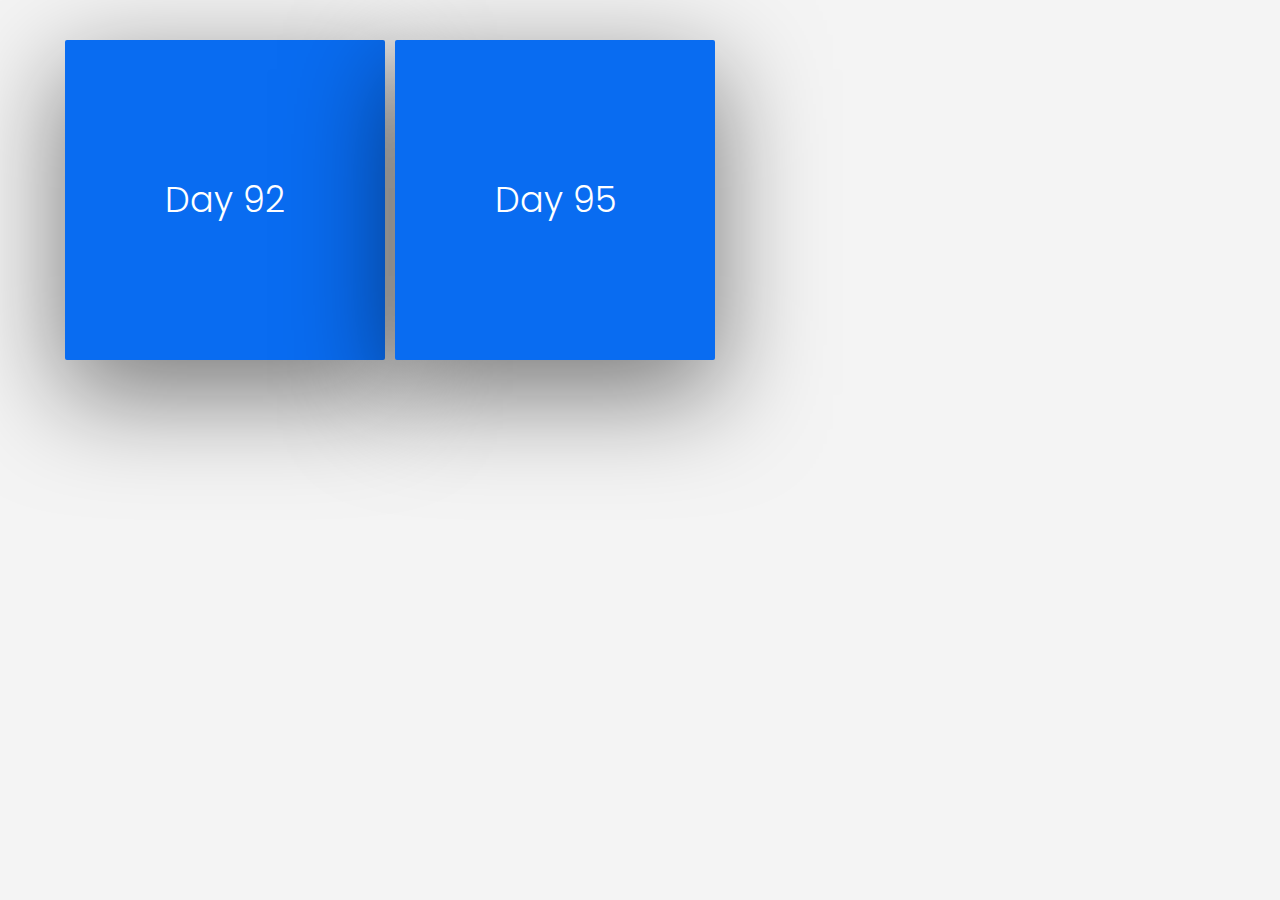
<file: index.html>
<!DOCTYPE html>
<html lang="en">
<head>
	 <meta charset="utf-8">
    <meta http-equiv="X-UA-Compatible" content="IE=edge">
    <meta name="viewport" content="width=device-width, initial-scale=1">
    <meta name="description" content="">
    <meta name="author" content="Carlos Roso">

    <title>Day 095</title>

    <link rel="stylesheet" href="libs/bootstrap/dist/css/bootstrap.min.css"/>
    <link rel="stylesheet" href="css/main_style.css"/>
    <link rel="stylesheet" href="libs/components-font-awesome/css/font-awesome.css"/>
    <!-- Custom CSS -->

    <body>

    	<div class = "container">
    		<div class = "row">
            <a href="092/index.html">
                <div class = "col-sm-4 number-square">
                    <p>Day 92</p>
                </div>
            </a>
    		<a href="095/index.html">
    			<div class = "col-sm-4 number-square">
    				<p>Day 95</p>
    			</div>
    		</a>
    		</div>
    	</div>


	    <script src="libs/jquery/dist/jquery.min.js"></script>
	    <script src="libs/bootstrap/dist/js/bootstrap.min.js"></script>
    </body>
    
</head>
</html>
</file>
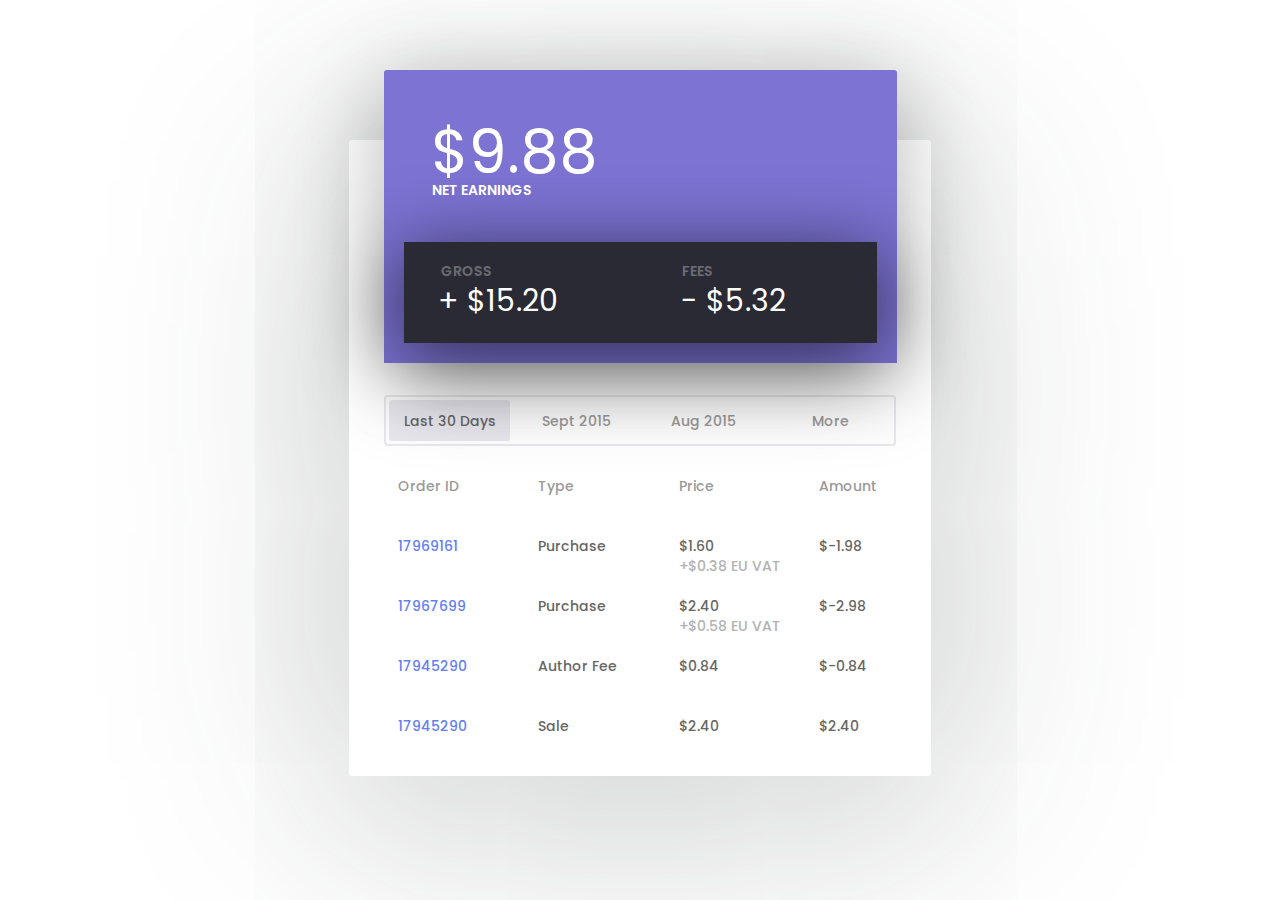
<file: 092/index.html>
<!DOCTYPE html>
<html lang="en">
<head>
	<meta charset="utf-8">
	<meta http-equiv="X-UA-Compatible" content="IE=edge">
	<meta name="viewport" content="width=device-width, initial-scale=1">
	<meta name="description" content="">
	<meta name="author" content="Carlos Roso">

	<title>Day 092</title>

	<link rel="stylesheet" href="libs/bootstrap/dist/css/bootstrap.min.css"/>
	<link rel="stylesheet" href="css/main_style.css"/>
	<link rel="stylesheet" href="libs/components-font-awesome/css/font-awesome.css"/>
	<!-- Custom CSS -->
</head>

	<body>
		<div class = "container">

			<div class = "summary-wrapper">
				<div class = "net-earnings-div">
					<span class = "num">$<span id = "net-earnings">9.88</span></span>
					<span class = "text-uppercase label">Net earnings</span>
				</div>
				<div class = "gross-div">
					<div class = "row">
						<div class = "col-sm-6">
							<span class = "text-uppercase label">Gross</span>
							<span class = "num">+ $<span id = "gross">15.20</span></span>
						</div>
						<div class = "col-sm-6">
							<span class = "text-uppercase label">Fees</span>
							<span class = "num">- $<span id = "fees">5.32</span></span>
						</div>
					</div>
				</div>
			</div>
			<div class = "details-wrapper">
				<div class = "tab-menu">
					<div class = "row">
						<div class = "col-sm-3">
							<div class = "tab-item active" id = "tab-1">
								Last 30 Days
							</div>
						</div>
						<div class = "col-sm-3">
							<div class = "tab-item" id = "tab-2">
								Sept 2015
							</div>
						</div>
						<div class = "col-sm-3">
							<div class = "tab-item" id = "tab-3">
								Aug 2015
							</div>
						</div>
						<div class = "col-sm-3">
							<div class = "tab-item" id = "tab-4">
								More
							</div>
						</div>
					</div>
				</div>
				<div class = "table-wrapper">
					<table cellspacing="0px">
						<thead>
							<tr>
								<th>Order ID</th>
								<th>Type</th>
								<th>Price</th>
								<th>Amount</th>
							</tr>
						</thead>
						<tbody id = "body-1">
							<tr>
								<td>17969161</td>
								<td>Purchase</td>
								<td>
									<div class = "double-cell">
										<span>$1.60</span>
										<span class = "vat">+$0.38 EU VAT</span>
									</div>
								</td>
								<td>$-1.98</td>
							</tr>
							<tr>
								<td>17967699</td>
								<td>Purchase</td>
								<td>
									<div class = "double-cell">
										<span>$2.40</span>
										<span class = "vat">+$0.58 EU VAT</span>
									</div>
								</td>
								<td>$-2.98</td>
							</tr>
							<tr>
								<td>17945290</td>
								<td>Author Fee</td>
								<td>
									<div class = "double-cell">
										<span>$0.84</span>
									</div>
								</td>
								<td>$-0.84</td>
							</tr>
							<tr>
								<td>17945290</td>
								<td>Sale</td>
								<td>
									<div class = "double-cell">
										<span>$2.40</span>
									</div>
								</td>
								<td>$2.40</td>
							</tr>
						</tbody>
						<tbody id = "body-2" style = "display:none">
							<tr>
								<td>17849162</td>
								<td>Author Fee</td>
								<td>
									<div class = "double-cell">
										<span>$1.38</span>
									</div>
								</td>
								<td>$2.32</td>
							</tr>
							<tr>
								<td>17934219</td>
								<td>Purchase</td>
								<td>
									<div class = "double-cell">
										<span>$1.21</span>
										<span class = "vat">+$0.98 EU VAT</span>
									</div>
								</td>
								<td>$-0.12</td>
							</tr>
							<tr>
								<td>17942341</td>
								<td>Sale</td>
								<td>
									<div class = "double-cell">
										<span>$4.02</span>
									</div>
								</td>
								<td>$-2.32</td>
							</tr>
							<tr>
								<td>17432310</td>
								<td>Purchase</td>
								<td>
									<div class = "double-cell">
										<span>$2.40</span>
										<span class = "vat">+$1.14 EU VAT</span>
									</div>
								</td>
								<td>$1.03</td>
							</tr>
						</tbody>
						<tbody id = "body-3" style = "display:none">
							<tr >
								<td>17762442</td>
								<td>Purchase</td>
								<td>
									<div class = "double-cell">
										<span>$0.35</span>
										<span class = "vat">+$0.99 EU VAT</span>
									</div>
								</td>
								<td>$-1.98</td>
							</tr>
							<tr>
								<td>17652476</td>
								<td>sale</td>
								<td>
									<div class = "double-cell">
										<span>$2.76</span>
									</div>
								</td>
								<td>$4.05</td>
							</tr>
							<tr>
								<td>17761457</td>
								<td>Purchase</td>
								<td>
									<div class = "double-cell">
										<span>$2.33</span>
										<span class = "vat">+$0.29 EU VAT</span>
									</div>
								</td>
								<td>$2.32</td>
							</tr>
							<tr>
								<td>17675377</td>
								<td>Author Fee</td>
								<td>
									<div class = "double-cell">
										<span>$1.21</span>
									</div>
								</td>
								<td>$-1.99</td>
							</tr>
						</tbody>
						<tbody id = "body-4" style = "display:none">
							<tr >
								<td>17552775</td>
								<td>Author Fee</td>
								<td>
									<div class = "double-cell">
										<span>$0.63</span>
									</div>
								</td>
								<td>$-1.98</td>
							</tr>
							<tr>
								<td>17564265</td>
								<td>Purchase</td>
								<td>
									<div class = "double-cell">
										<span>$3.23</span>
										<span class = "vat">+$1.77 EU VAT</span>
									</div>
								</td>
								<td>$-3.52</td>
							</tr>
							<tr>
								<td>17657765</td>
								<td>Purchase</td>
								<td>
									<div class = "double-cell">
										<span>$0.99</span>
										<span class = "vat">+$2.87 EU VAT</span>
									</div>
								</td>
								<td>$-0.84</td>
							</tr>
							<tr>
								<td>17765377</td>
								<td>Sale</td>
								<td>
									<div class = "double-cell">
										<span>$3.99</span>
									</div>
								</td>
								<td>$0.95</td>
							</tr>
						</tbody>
					</table>
				</div>
			</div>
		</div>


		<script src="libs/jquery/dist/jquery.min.js"></script>
		<script src="libs/bootstrap/dist/js/bootstrap.min.js"></script>
		<script src="js/custom.js"></script>	
	</body>

</html>
</file>
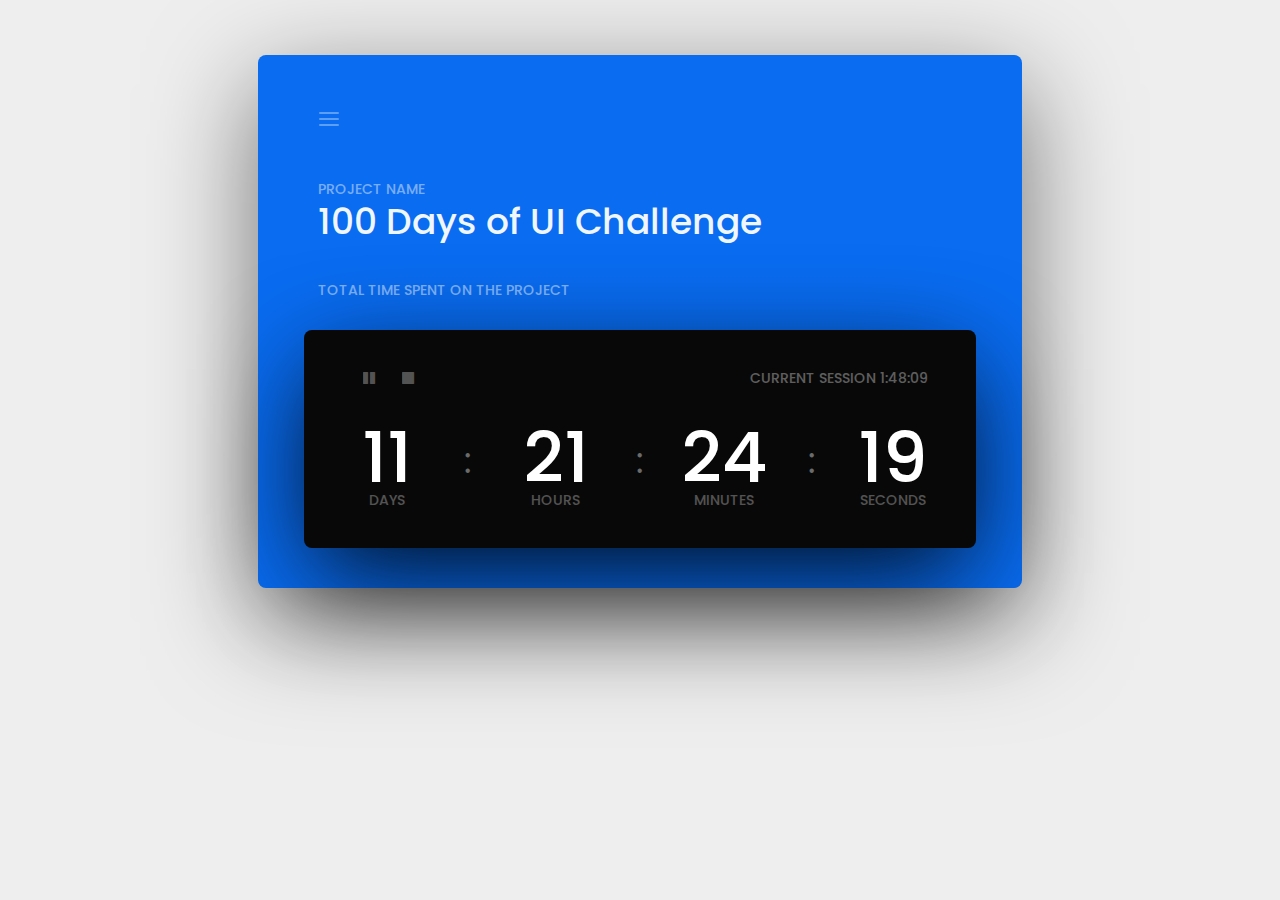
<file: 095/index.html>
<!DOCTYPE html>
<html lang="en">
<head>
	 <meta charset="utf-8">
    <meta http-equiv="X-UA-Compatible" content="IE=edge">
    <meta name="viewport" content="width=device-width, initial-scale=1">
    <meta name="description" content="">
    <meta name="author" content="Carlos Roso">

    <title>Day 095</title>

    <link rel="stylesheet" href="libs/bootstrap/dist/css/bootstrap.min.css"/>
    <link rel="stylesheet" href="css/main_style.css"/>
    <link rel="stylesheet" href="libs/components-font-awesome/css/font-awesome.css"/>
    <!-- Custom CSS -->

    <body>
    <div class = "container">
	    <div class = "main-wrapper">
		    <div class = "navbar">
		   <div class = "hamburger">
		   		<span class = "bar"></span>
		    	<span class = "bar"></span>
		    	<span class = "bar"></span>
		   </div>
		    </div>
	    	<div class = "title-wrapper">
	    		<span class = "project-name-lbl text-uppercase">Project name</span>
	    		<span class = "project-name">100 Days of UI Challenge</span>
	    		<span class = "time-spent-lbl text-uppercase">Total time spent on the project</span>
	    	</div>
		    <div class = "countdown-wrapper">
		    	<div class = "controls">
		    		<div class ="pause-play">
			    		<span class = "fa fa-pause" id="pause"></span>
			    		<span class = "fa fa-play" id="play"></span>
		    		</div>
		    		<span class = "fa fa-stop" id="stop"></span>
    				<div class = "current-session">
    					<span class = "text-uppercase">Current session</span>
    					<div class = "cs_timer">
    						<span id = "cs_hours">1</span>:<span id="cs_mins">48</span>:<span id = "cs_secs">09</span>
    					</div>
    				</div>
		    	</div>
		    	<div class = "countdown">
		    		<div class = "row">
		    			<div class = "col-sm-3">
		    				<span class = "numbers" id = "days">11</span>
		    				<span class = "lbls text-uppercase">Days</span>
		    			</div>
		    			<div class = "col-sm-3">
		    				<span class = "numbers" id = "hours">21</span>
		    				<span class = "lbls text-uppercase">Hours</span>
		    			</div>
		    			<div class = "col-sm-3">
		    				<span class = "numbers" id = "minutes">24</span>
		    				<span class = "lbls text-uppercase">Minutes</span>
		    			</div>
		    			<div class = "col-sm-3">
		    				<span class = "numbers" id = "seconds">19</span>
		    				<span class = "lbls text-uppercase">Seconds</span>
		    			</div>
		    		</div>
		    		<div class = "colons">
		    			<div class = "col-sm-4">
		    				:
		    			</div>
		    			<div class = "col-sm-4">
		    				:
		    			</div>
		    			<div class = "col-sm-4">
		    				:
		    			</div>
		    		</div>
		    	</div>
		    </div>
	    </div>
    </div>


	    <script src="libs/jquery/dist/jquery.min.js"></script>
	    <script src="libs/bootstrap/dist/js/bootstrap.min.js"></script>
	    <script src="js/custom.js"></script>	
    </body>
    
</head>
</html>
</file>
<file: css/main_style.css>
@import url(https://fonts.googleapis.com/css?family=Poppins:300,400,600,500,700);
body {
  font-family: "Poppins";
  background-color: #f4f4f4;
  -webkit-font-smoothing: antialiased;
  -webkit-overflow-scrolling: touch;
  padding-top: 40px; }

.number-square {
  width: 25vw;
  position: relative;
  height: 25vw;
  text-align: center;
  -moz-border-radius: 2px;
  -webkit-border-radius: 2px;
  -ms-border-radius: 2px;
  border-radius: 2px;
  -moz-transition: all 0.5s ease;
  -o-transition: all 0.5s ease;
  -webkit-transition: all 0.5s ease;
  transition: all 0.5s ease;
  background-color: #096cf1;
  -webkit-box-shadow: 0px 32px 104px 3px rgba(0, 0, 0, 0.5);
  -moz-box-shadow: 0px 32px 104px 3px rgba(0, 0, 0, 0.5);
  box-shadow: 0px 32px 104px 3px rgba(0, 0, 0, 0.5);
  margin-left: 10px;
  padding-left: 20px; }
  .number-square p {
    font-size: 35px;
    font-weight: 300;
    color: white;
    position: absolute;
    top: 50%;
    transform: translateY(-50%);
    left: 0;
    right: 0;
    -moz-transition: all 0.2s ease;
    -o-transition: all 0.2s ease;
    -webkit-transition: all 0.2s ease;
    transition: all 0.2s ease; }

.number-square:hover {
  background-color: #0D58BD; }
  .number-square:hover p {
    font-size: 38px; }

/*# sourceMappingURL=main_style.css.map */
</file>
<file: 092/css/main_style.css>
@import url(https://fonts.googleapis.com/css?family=Poppins:300,400,600,500,700);
body {
  font-family: "Poppins";
  background-color: #ffffff;
  -webkit-font-smoothing: antialiased;
  -webkit-overflow-scrolling: touch; }

.summary-wrapper {
  z-index: 2;
  position: relative;
  background-color: #7c73d3;
  width: 45%;
  margin: auto;
  margin-top: 70px;
  padding-top: 40px;
  padding-left: 20px;
  padding-right: 20px;
  padding-bottom: 20px;
  -moz-border-radius: 3px 3px 0px 0px;
  -webkit-border-radius: 3px 3px 0px 0px;
  -ms-border-radius: 3px 3px 0px 0px;
  border-radius: 3px 3px 0px 0px;
  -webkit-box-shadow: 0px 18px 88px -1px rgba(0, 0, 0, 0.3);
  -moz-box-shadow: 0px 18px 88px -1px rgba(0, 0, 0, 0.3);
  box-shadow: 0px 18px 88px -1px rgba(0, 0, 0, 0.3); }
  .summary-wrapper span {
    display: block;
    text-align: left;
    color: white; }

.gross-div {
  background-color: #2a2a35;
  margin-top: 41px;
  padding-top: 20px;
  padding-left: 29px;
  padding-right: 30px;
  padding-bottom: 20px;
  -webkit-box-shadow: 0px 13px 74px 3px rgba(0, 0, 0, 0.62);
  -moz-box-shadow: 0px 13px 74px 3px rgba(0, 0, 0, 0.62);
  box-shadow: 0px 13px 74px 3px rgba(0, 0, 0, 0.62); }
  .gross-div .label {
    opacity: 0.3;
    font-size: 14px;
    font-weight: 600; }
  .gross-div .num {
    font-size: 30px;
    margin-left: 7px;
    margin-top: -3px;
    font-weight: 400; }
  .gross-div .col-sm-6:nth-of-type(1) .num {
    margin-left: 5px !important; }
  .gross-div .col-sm-6:nth-of-type(2) {
    padding-left: 34px; }

.net-earnings-div {
  padding-left: 27px; }
  .net-earnings-div .num {
    font-size: 60px; }
  .net-earnings-div .label {
    margin-top: -16px;
    font-size: 14px;
    font-weight: 600;
    margin-left: -7px; }

#net-earnings, #gross, #fees {
  display: inline-block; }

.details-wrapper {
  z-index: 1;
  position: relative;
  background-color: white;
  width: 51%;
  -moz-border-radius: 3px;
  -webkit-border-radius: 3px;
  -ms-border-radius: 3px;
  border-radius: 3px;
  margin: auto;
  margin-top: -223px;
  padding-top: 255px;
  padding-left: 35px;
  padding-right: 35px;
  -webkit-box-shadow: 0px 13px 227px 17px rgba(51, 55, 57, 0.32);
  -moz-box-shadow: 0px 13px 227px 17px rgba(51, 55, 57, 0.32);
  box-shadow: 0px 13px 227px 17px rgba(51, 55, 57, 0.32);
  height: 636px; }
  .details-wrapper .col-sm-3 {
    padding-left: 3px;
    padding-right: 3px; }

.tab-menu {
  -moz-border-radius: 4px;
  -webkit-border-radius: 4px;
  -ms-border-radius: 4px;
  border-radius: 4px;
  border: 2px solid #e9e8ef;
  padding-top: 3px;
  padding-bottom: 3px;
  text-align: center;
  height: 51px; }
  .tab-menu .row {
    margin-left: 0px;
    margin-right: 0px; }

.tab-item {
  font-size: 14px;
  padding-left: 3px;
  padding-right: 3px;
  color: #999999;
  font-weight: 500;
  height: 41px;
  padding-top: 11px;
  -moz-border-radius: 3px;
  -webkit-border-radius: 3px;
  -ms-border-radius: 3px;
  border-radius: 3px;
  cursor: pointer;
  -moz-transition: all 0.3s ease;
  -o-transition: all 0.3s ease;
  -webkit-transition: all 0.3s ease;
  transition: all 0.3s ease; }

.tab-item:hover {
  background-color: #f3f3fa; }

.tab-item.active {
  background-color: #e9e8ef;
  color: #666666; }

.table-wrapper {
  padding-left: 14px;
  padding-right: 14px; }

#aux-row {
  position: relative; }

table {
  margin-top: 10px;
  table-layout: fixed;
  width: 116%;
  border-collapse: separate;
  border-spacing: 0 20px; }
  table tr {
    position: relative; }
  table td {
    width: 75px;
    vertical-align: initial;
    color: #666666;
    font-weight: 500;
    height: 40px; }
  table th {
    font-weight: 500;
    color: #999999; }
  table tbody {
    margin-top: 20px; }
  table td:nth-of-type(1) {
    color: #647ef2;
    font-weight: 500;
    font-size: 14px; }
  table tbody:before {
    content: "-";
    display: block;
    line-height: 0em;
    color: transparent;
    margin-top: -10px; }

.double-cell span {
  display: block; }

.vat {
  font-weight: 500;
  color: #b2b2b2; }

/*# sourceMappingURL=main_style.css.map */
</file>
<file: 095/css/main_style.css>
@import url(https://fonts.googleapis.com/css?family=Poppins:300,400,600,500,700);
body {
  font-family: "Poppins";
  background-color: #eeeeee;
  -webkit-font-smoothing: antialiased;
  -webkit-overflow-scrolling: touch; }

.main-wrapper {
  background-color: #096cf1;
  -moz-border-radius: 8px;
  -webkit-border-radius: 8px;
  -ms-border-radius: 8px;
  border-radius: 8px;
  margin-top: 55px;
  width: 67%;
  margin-left: auto;
  margin-right: auto;
  padding-bottom: 40px;
  -webkit-box-shadow: 0px 32px 104px 3px rgba(0, 0, 0, 0.5);
  -moz-box-shadow: 0px 32px 104px 3px rgba(0, 0, 0, 0.5);
  box-shadow: 0px 32px 104px 3px rgba(0, 0, 0, 0.5); }

.title-wrapper {
  padding-left: 60px;
  padding-right: 40px; }
  .title-wrapper span {
    display: block;
    color: white; }

.project-name-lbl {
  opacity: 0.45;
  font-weight: 500;
  font-size: 14px; }

.project-name {
  font-size: 36px;
  margin-top: -3px;
  font-weight: 500;
  opacity: 0.94; }

.time-spent-lbl {
  margin-top: 33px;
  opacity: 0.45;
  font-weight: 500; }

.countdown-wrapper {
  background-color: #080808;
  width: 88%;
  margin-left: auto;
  margin-right: auto;
  margin-top: 30px;
  padding-bottom: 38px;
  padding-top: 25px;
  padding-right: 14px;
  padding-left: 14px;
  -moz-border-radius: 8px;
  -webkit-border-radius: 8px;
  -ms-border-radius: 8px;
  border-radius: 8px;
  -webkit-box-shadow: 0px 32px 104px -7px rgba(0, 0, 0, 0.9);
  -moz-box-shadow: 0px 32px 104px -7px rgba(0, 0, 0, 0.9);
  box-shadow: 0px 32px 104px -7px rgba(0, 0, 0, 0.9); }

.countdown {
  color: white;
  text-align: center;
  position: relative; }
  .countdown .lbls {
    display: block;
    opacity: 0.3;
    font-weight: 500;
    font-size: 14px;
    margin-top: -18px; }
  .countdown .numbers {
    font-weight: 500;
    font-size: 70px; }

.colons {
  width: 80%;
  margin-right: auto;
  margin-left: auto;
  position: absolute;
  top: 28px;
  left: 0;
  right: 0;
  font-size: 35px;
  font-weight: 400;
  opacity: 0.4; }

.controls {
  color: white;
  width: 86%;
  margin: auto;
  margin-bottom: 20px;
  margin-top: 13px; }
  .controls .fa {
    cursor: pointer;
    opacity: 0.3;
    -moz-transition: all 0.5s ease;
    -o-transition: all 0.5s ease;
    -webkit-transition: all 0.5s ease;
    transition: all 0.5s ease; }
  .controls .fa:hover {
    opacity: 1 !important; }

.fa-stop {
  margin-left: 20px; }

.fa-play {
  position: absolute;
  top: 0px;
  left: -16px; }

.fa-pause {
  position: absolute;
  top: 0px; }

.pause-play {
  display: inline-block;
  position: relative;
  overflow: hidden;
  height: 15px;
  width: 15px;
  top: 3px; }

.current-session {
  display: inline-block;
  float: right;
  font-weight: 500;
  opacity: 0.35;
  margin-right: -13px;
  font-size: 14px; }

.cs_timer {
  display: inline-block;
  width: 50px; }

.navbar {
  padding-left: 60px;
  padding-top: 56px;
  margin-bottom: 48px; }

.bar {
  width: 20px;
  height: 2px;
  border-radius: 3px;
  background-color: white;
  display: block;
  margin-bottom: 4px;
  opacity: 0.35;
  -moz-transition: all 0.5s ease;
  -o-transition: all 0.5s ease;
  -webkit-transition: all 0.5s ease;
  transition: all 0.5s ease; }

.hamburger {
  cursor: pointer;
  width: 20px; }

.hamburger:hover .bar {
  opacity: 1; }

/*# sourceMappingURL=main_style.css.map */
</file>
